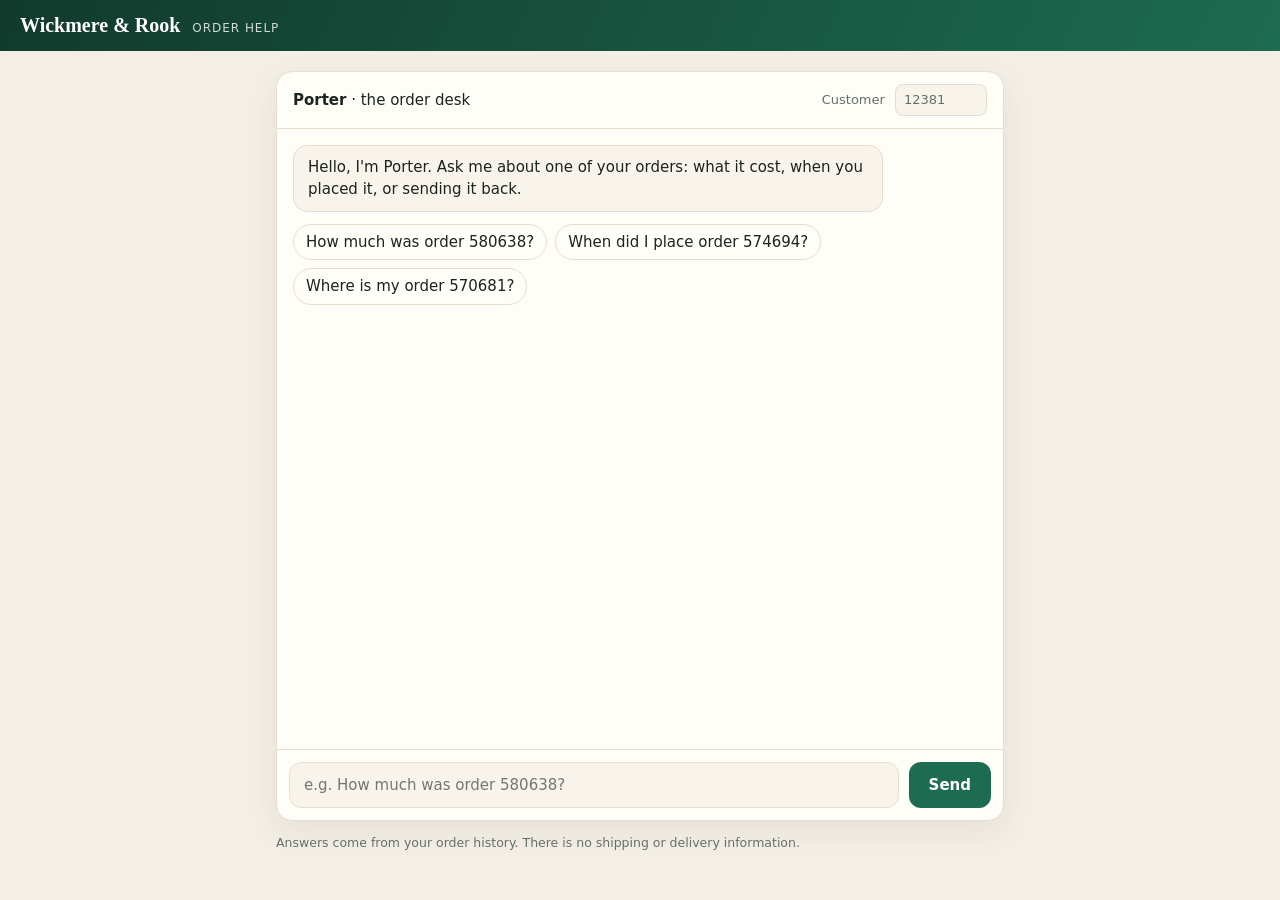
<file: last-class/porter/web/index.html>
<!doctype html>
<html lang="en">
<head>
<meta charset="utf-8">
<meta name="viewport" content="width=device-width, initial-scale=1">
<title>Order help · Wickmere &amp; Rook</title>
<style>
  :root { --bg:#f4efe6; --card:#fffdf8; --soft:#f9f4eb; --ink:#1b2420; --muted:#65706a; --line:#e6ddcf;
          --brand:#1d6b50; --brand-soft:#e2f0e8; --bad:#b3261e; --bad-soft:#fbe6e3; color-scheme:light; }
  @media (prefers-color-scheme: dark) {
    :root { --bg:#0d1210; --card:#141b18; --soft:#1a231f; --ink:#e6ece8; --muted:#94a29b; --line:#27322d;
            --brand:#3ba982; --brand-soft:#16271f; --bad:#f2786e; --bad-soft:#331b18; color-scheme:dark; }
  }
  * { box-sizing:border-box; }
  body { margin:0; background:var(--bg); color:var(--ink); font:15px/1.5 system-ui,-apple-system,"Segoe UI",sans-serif; }
  button, input { font:inherit; color:inherit; }
  header { background:linear-gradient(115deg,#113a2c,#1d6b50); color:#fff; padding:14px 20px; display:flex; align-items:baseline; gap:12px; }
  header b { font:600 20px Georgia,serif; }
  header span { font-size:12px; letter-spacing:.08em; text-transform:uppercase; opacity:.8; }
  main { max-width:760px; margin:20px auto; padding:0 16px; }
  .card { background:var(--card); border:1px solid var(--line); border-radius:16px; display:flex; flex-direction:column;
          height:calc(100vh - 150px); min-height:460px; box-shadow:0 10px 30px rgba(27,36,32,.07); }
  .top { display:flex; align-items:center; gap:10px; padding:12px 16px; border-bottom:1px solid var(--line); }
  .top label { margin-left:auto; color:var(--muted); font-size:13px; }
  .top input { width:92px; margin-left:6px; padding:5px 8px; border:1px solid var(--line); border-radius:8px; background:var(--soft); }
  #log { flex:1; overflow:auto; padding:16px; display:flex; flex-direction:column; gap:12px; }
  .msg { max-width:85%; padding:10px 14px; border-radius:14px; background:var(--soft); border:1px solid var(--line); white-space:pre-wrap; }
  .you { align-self:flex-end; background:var(--brand); color:#fff; border-color:transparent; }
  .error { background:var(--bad-soft); color:var(--bad); border-color:transparent; }
  .meta { margin-top:6px; font-size:12px; color:var(--muted); }
  .tool { display:inline-block; margin-right:6px; padding:1px 9px; border-radius:999px; background:var(--brand-soft); color:var(--brand); font-weight:600; }
  .chips { display:flex; flex-wrap:wrap; gap:8px; }
  .chips button { padding:6px 12px; border:1px solid var(--line); border-radius:999px; background:var(--card); cursor:pointer; }
  .chips button:hover { border-color:var(--brand); color:var(--brand); }
  form { display:flex; gap:10px; padding:12px; border-top:1px solid var(--line); }
  form input { flex:1; min-width:0; padding:11px 14px; border:1px solid var(--line); border-radius:12px; background:var(--soft); }
  form button { padding:0 20px; border:0; border-radius:12px; background:var(--brand); color:#fff; font-weight:600; cursor:pointer; }
  form button:disabled { opacity:.5; }
  .foot { color:var(--muted); font-size:12.5px; }
</style>
</head>
<body>
<header><b>Wickmere &amp; Rook</b><span>Order help</span></header>
<main>
  <div class="card">
    <div class="top"><span><b>Porter</b> · the order desk</span>
      <label>Customer <input id="customer" type="number" value="12381"></label>
    </div>
    <div id="log">
      <div class="msg">Hello, I'm Porter. Ask me about one of your orders: what it cost, when you placed it, or sending it back.</div>
      <div class="chips" id="chips"></div>
    </div>
    <form id="form"><input id="question" maxlength="2000" autocomplete="off" placeholder="e.g. How much was order 580638?"><button>Send</button></form>
  </div>
  <p class="foot">Answers come from your order history. There is no shipping or delivery information.</p>
</main>
<script>
// Each question goes to POST /v1/chat; the reply comes back with the tools used and the tokens.
const log = document.getElementById('log'), form = document.getElementById('form');
const question = document.getElementById('question'), send = form.querySelector('button');
const TOOLS = {look_up_order: 'looked up the order', price_order: 'priced the order',
               start_return: 'opened a return request'};
// The conversation's thread_id: the first reply names it, and every later question sends it back,
// so Porter sees what was said before. Reloading the page starts a new conversation.
let thread = null;

function add(text, kind) {                       // one message in the conversation; text, never HTML
  const div = document.createElement('div');
  div.className = 'msg ' + kind;
  div.textContent = text;
  log.append(div);
  log.scrollTop = log.scrollHeight;
  return div;
}

async function ask(text) {
  if (!text.trim() || send.disabled) return;
  document.getElementById('chips')?.remove();
  add(text, 'you');
  const waiting = add('…', '');
  send.disabled = true;
  question.value = '';
  const started = performance.now();
  try {
    const r = await fetch('/v1/chat', {method: 'POST', headers: {'Content-Type': 'application/json'},
      body: JSON.stringify({question: text, customer_id: Number(document.getElementById('customer').value),
                            thread_id: thread})});
    const data = await r.json();
    if (!r.ok) throw new Error(typeof data.detail === 'string' ? data.detail : 'HTTP ' + r.status);
    thread = data.thread_id;
    waiting.textContent = data.reply.replaceAll('**', '');
    const meta = document.createElement('div');
    meta.className = 'meta';
    for (const name of new Set(data.tools_used)) {
      const chip = document.createElement('span');
      chip.className = 'tool';
      chip.textContent = TOOLS[name] || name;
      meta.append(chip);
    }
    const seconds = ((performance.now() - started) / 1000).toFixed(1);
    meta.append(`${seconds} s · ${data.input_tokens + data.output_tokens} tokens`);
    waiting.append(meta);
  } catch (err) {
    waiting.textContent = 'Sorry, that didn\'t work: ' + err.message;
    waiting.classList.add('error');
  }
  send.disabled = false;
  question.focus();
}

form.addEventListener('submit', e => { e.preventDefault(); ask(question.value); });
for (const q of ['How much was order 580638?', 'When did I place order 574694?', 'Where is my order 570681?']) {
  const b = document.createElement('button');
  b.type = 'button';
  b.textContent = q;
  b.onclick = () => ask(q);
  document.getElementById('chips').append(b);
}
</script>
</body>
</html>
</file>
